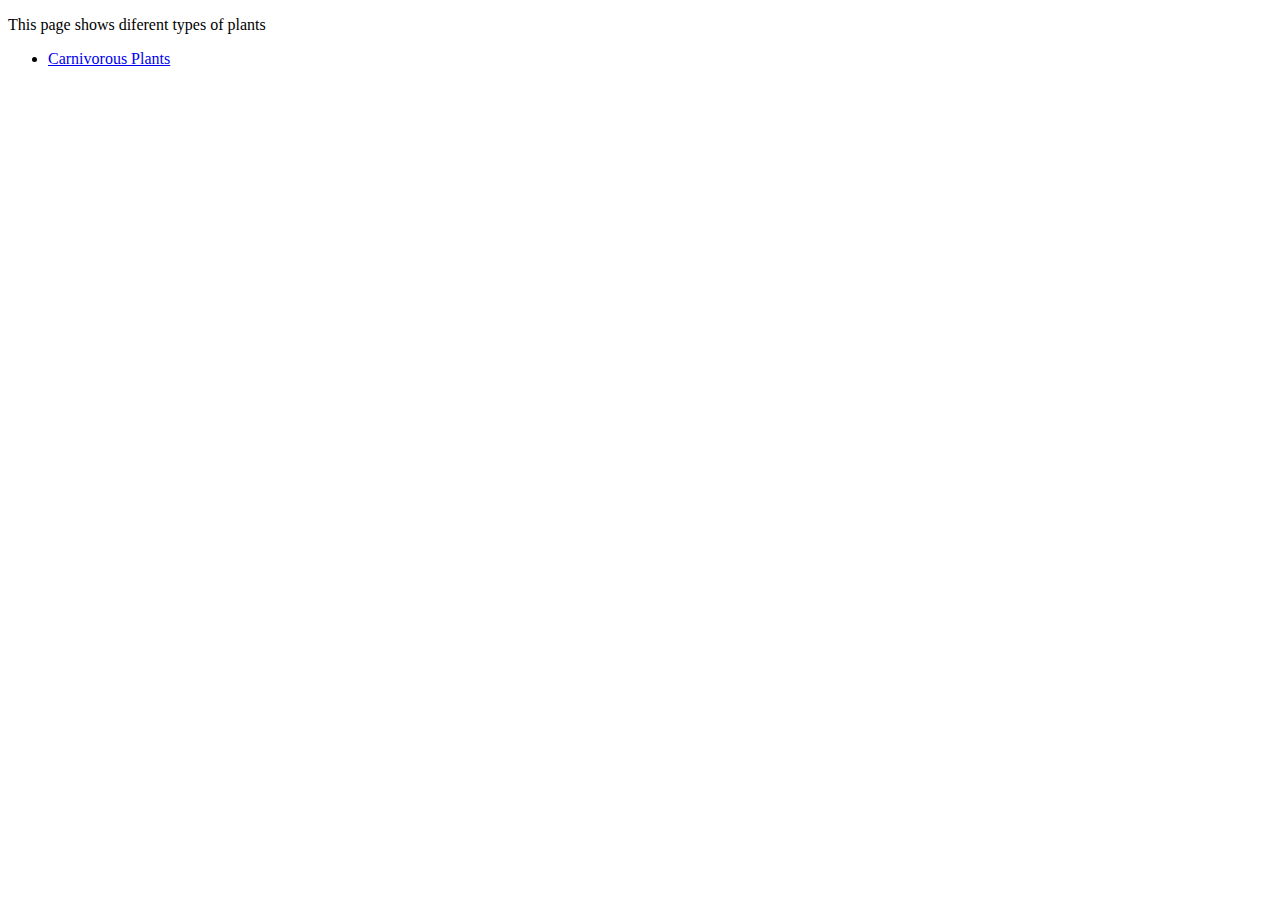
<file: index.html>
<!DOCTYPE html>
<html lang="en">
<head>
    <meta charset="UTF-8">
    <meta http-equiv="X-UA-Compatible" content="IE=edge">
    <meta name="viewport" content="width=device-width, initial-scale=1.0">
    <link rel="alternate" href="./rss/feed.rss" type="application/rss+xml" title="RSS">
    <title>Plant Project</title>
</head>
<body>
    <header>
        <p>This page shows diferent types of plants</p>
    </header>
    <nav>
        <ul>
            <li><a href="./carnivorousPlant.html">Carnivorous Plants</a></li>
        </ul>
    </nav>
</body>
</html>
</file>
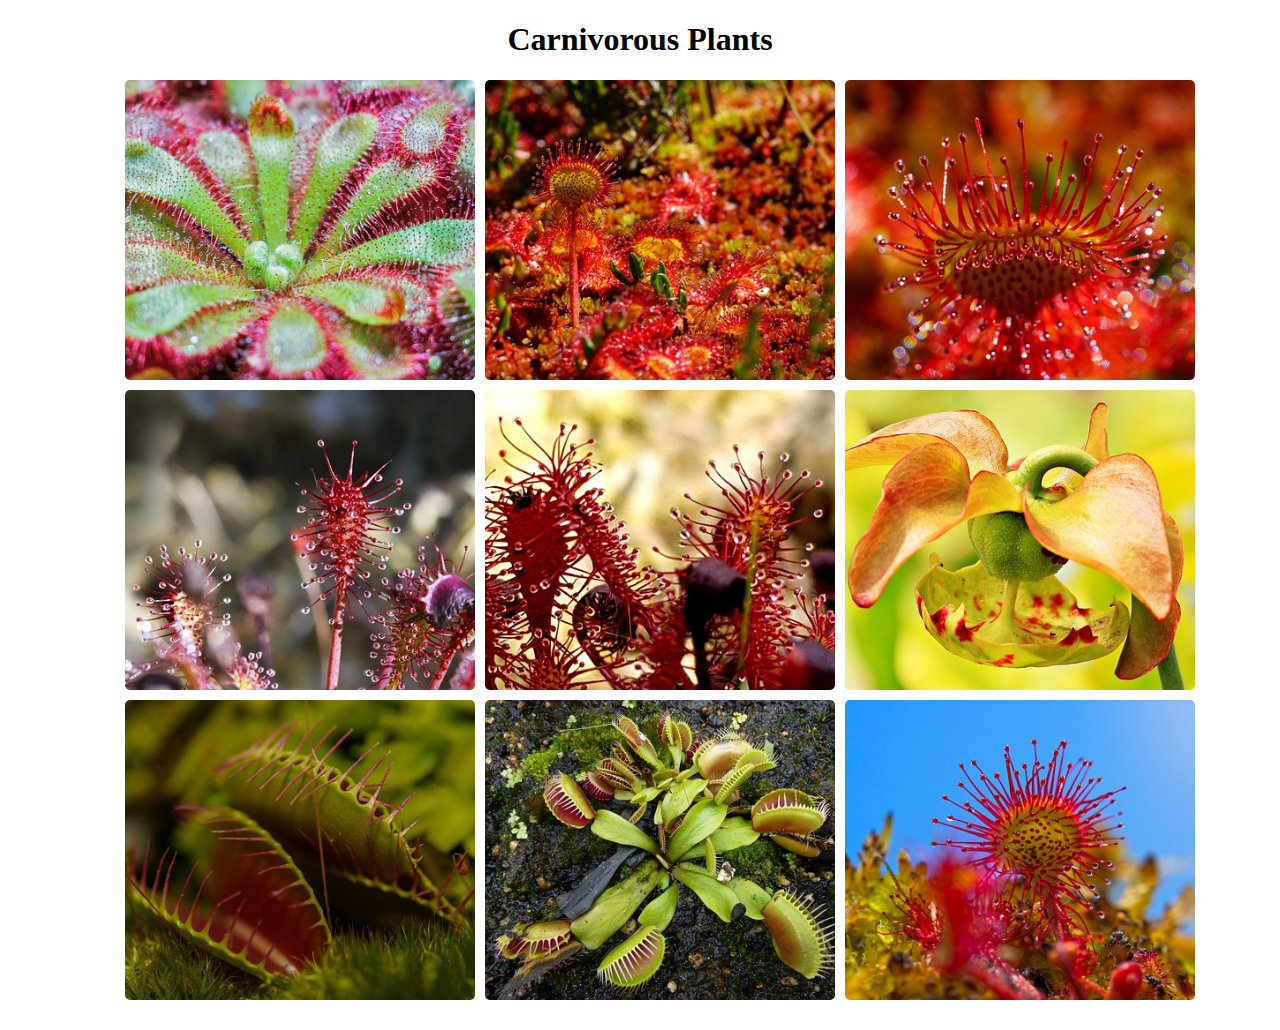
<file: carnivorousPlant.html>
<!DOCTYPE html>
<html lang="en">
<head>
    <meta charset="UTF-8">
    <meta http-equiv="X-UA-Compatible" content="IE=edge">
    <meta name="viewport" content="width=device-width, initial-scale=1.0">
    <title>Carnivorous Plants</title>
    <link rel="stylesheet" href="./css/style.css">
</head>
<body>
    
    <div class="container">
        <h1>Carnivorous Plants</h1>
        <ul class="image-gallery">
            <li>
                <img src="images/1.jpg" alt=""/>
                <div class="overlay"><span>Pepe</span></div>
            </li>
            <li>
                <img src="images/2.jpg" alt=""/>
                <div class="overlay"><span>Juan</span></div>
            </li>
            <li>
                <img src="images/3.jpg" alt=""/>
                <div class="overlay"><span>Alfredo</span></div>
            </li>
            <li>
                <img src="images/4.jpg" alt=""/>
                <div class="overlay"><span>Roberto</span></div>
            </li>
            <li>
                <img src="images/5.jpg" alt=""/>
                <div class="overlay"><span>Alejandro</span></div>
            </li>
            <li>
                <img src="images/6.jpg" alt=""/>
                <div class="overlay"><span>Javier</span></div>
            </li>
            <li>
                <img src="images/7.jpg" alt=""/>
                <div class="overlay"><span>Lois</span></div>
            </li>
            <li>
                <img src="images/8.jpg" alt=""/>
                <div class="overlay"><span>Pablo</span></div>
            </li>
            <li>
                <img src="images/9.jpg" alt=""/>
                <div class="overlay"><span>Nacho</span></div>
            </li>
        </ul>
        <section>
            <h2></h2>
          </section>
    </div>
</body>
</html>
</file>
<file: css/style.css>
h1{
    text-align: center;
}

ul {
    list-style-type: none;
  }
  
  .image-gallery {
      display: flex;
      flex-wrap: wrap;
      justify-content: center;
      gap: 10px;
    }
    
    .image-gallery > li {
      flex-basis: 350px;
      position: relative;
      cursor: pointer;
    }
    
    .image-gallery li img {
      object-fit: cover;
      max-width: 100%;
      height:300px;
      width: auto;
      vertical-align: top;
      border-radius: 5px;
    }
  
    .image-gallery::after {
      content: "";
      flex-basis: 350px;
    }
  
    .overlay {
        position: absolute;
        width: 100%;
        height: 100%;
        background: rgba(57, 57, 57, 0.502);
        top: 0;
        left: 0;
        transform: scale(0);
        transition: all 0.2s 0.1s ease-in-out;
        color: #fff;
        border-radius: 5px;
        /* center overlay text */
        display: flex;
        align-items: center;
        justify-content: center;
      }
      
      /* hover */
      .image-gallery li:hover .overlay {
        transform: scale(1);
      }
</file>
